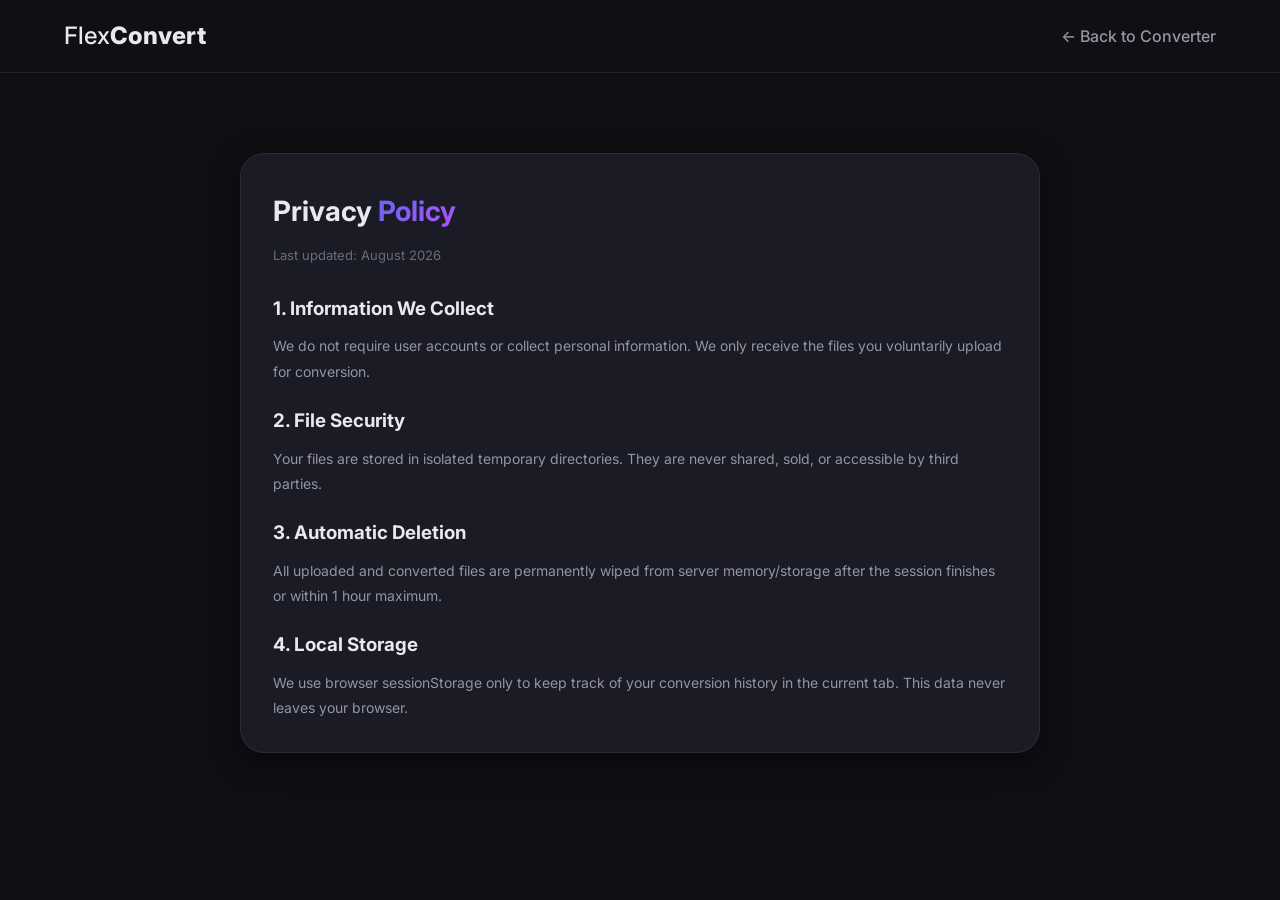
<file: static/privacy.html>
<!DOCTYPE html>
<html lang="en">
<head>
    <meta charset="UTF-8">
    <meta name="viewport" content="width=device-width, initial-scale=1.0">
    <title>Privacy Policy - FlexConvert</title>
    <link rel="stylesheet" href="css/style.css">
    <link rel="preconnect" href="https://fonts.googleapis.com">
    <link rel="preconnect" href="https://fonts.gstatic.com" crossorigin>
    <link href="https://fonts.googleapis.com/css2?family=Inter:wght@400;500;600;700;800&display=swap" rel="stylesheet">
</head>
<body class="dark-mode">
    <header class="header">
        <div class="container header-container">
            <a href="index.html" class="logo">
                <span class="logo-normal">Flex</span><span class="logo-bold">Convert</span>
            </a>
            <nav class="nav-links">
                <a href="index.html">← Back to Converter</a>
            </nav>
        </div>
    </header>

    <main class="section">
        <div class="container">
            <div class="glass-panel" style="text-align: left; max-width: 800px; margin: 0 auto; line-height: 1.8;">
                <h1 style="font-size: 28px; margin-bottom: 8px;">Privacy <span class="gradient-text">Policy</span></h1>
                <p style="color: var(--text-muted); font-size: 13px; margin-bottom: 24px;">Last updated: August 2026</p>

                <h3 style="margin-top: 20px; margin-bottom: 8px; color: var(--text-primary);">1. Information We Collect</h3>
                <p style="color: var(--text-secondary); font-size: 14px;">We do not require user accounts or collect personal information. We only receive the files you voluntarily upload for conversion.</p>

                <h3 style="margin-top: 20px; margin-bottom: 8px; color: var(--text-primary);">2. File Security</h3>
                <p style="color: var(--text-secondary); font-size: 14px;">Your files are stored in isolated temporary directories. They are never shared, sold, or accessible by third parties.</p>

                <h3 style="margin-top: 20px; margin-bottom: 8px; color: var(--text-primary);">3. Automatic Deletion</h3>
                <p style="color: var(--text-secondary); font-size: 14px;">All uploaded and converted files are permanently wiped from server memory/storage after the session finishes or within 1 hour maximum.</p>

                <h3 style="margin-top: 20px; margin-bottom: 8px; color: var(--text-primary);">4. Local Storage</h3>
                <p style="color: var(--text-secondary); font-size: 14px;">We use browser sessionStorage only to keep track of your conversion history in the current tab. This data never leaves your browser.</p>
            </div>
        </div>
    </main>
</body>
</html>
</file>
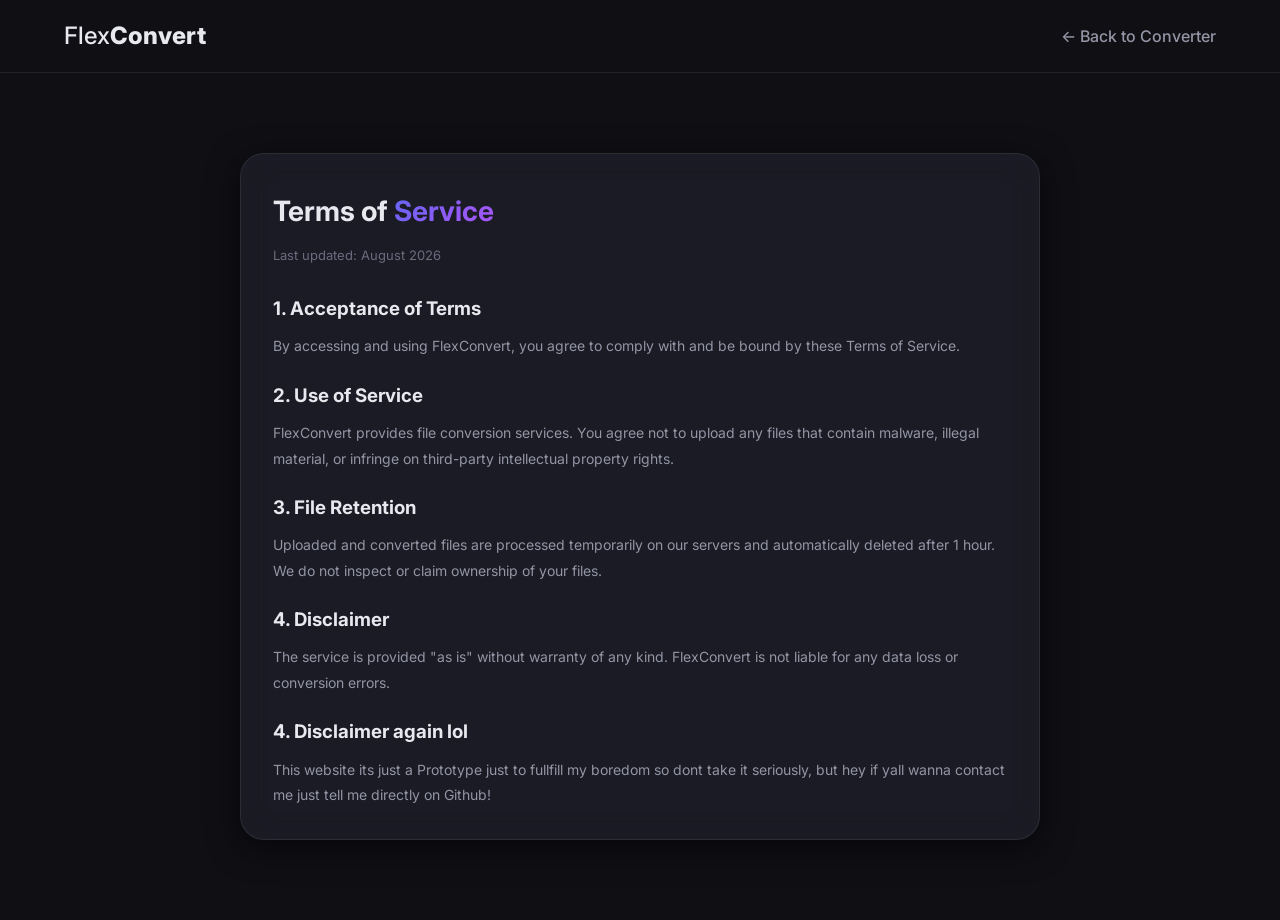
<file: static/terms and condition.html>
<!DOCTYPE html>
<html lang="en">
<head>
    <meta charset="UTF-8">
    <meta name="viewport" content="width=device-width, initial-scale=1.0">
    <title>Terms of Service - FlexConvert</title>
    <link rel="stylesheet" href="css/style.css">
    <link rel="preconnect" href="https://fonts.googleapis.com">
    <link rel="preconnect" href="https://fonts.gstatic.com" crossorigin>
    <link href="https://fonts.googleapis.com/css2?family=Inter:wght@400;500;600;700;800&display=swap" rel="stylesheet">
</head>
<body class="dark-mode">
    <header class="header">
        <div class="container header-container">
            <a href="index.html" class="logo">
                <span class="logo-normal">Flex</span><span class="logo-bold">Convert</span>
            </a>
            <nav class="nav-links">
                <a href="index.html">← Back to Converter</a>
            </nav>
        </div>
    </header>

    <main class="section">
        <div class="container">
            <div class="glass-panel" style="text-align: left; max-width: 800px; margin: 0 auto; line-height: 1.8;">
                <h1 style="font-size: 28px; margin-bottom: 8px;">Terms of <span class="gradient-text">Service</span></h1>
                <p style="color: var(--text-muted); font-size: 13px; margin-bottom: 24px;">Last updated: August 2026</p>

                <h3 style="margin-top: 20px; margin-bottom: 8px; color: var(--text-primary);">1. Acceptance of Terms</h3>
                <p style="color: var(--text-secondary); font-size: 14px;">By accessing and using FlexConvert, you agree to comply with and be bound by these Terms of Service.</p>

                <h3 style="margin-top: 20px; margin-bottom: 8px; color: var(--text-primary);">2. Use of Service</h3>
                <p style="color: var(--text-secondary); font-size: 14px;">FlexConvert provides file conversion services. You agree not to upload any files that contain malware, illegal material, or infringe on third-party intellectual property rights.</p>

                <h3 style="margin-top: 20px; margin-bottom: 8px; color: var(--text-primary);">3. File Retention</h3>
                <p style="color: var(--text-secondary); font-size: 14px;">Uploaded and converted files are processed temporarily on our servers and automatically deleted after 1 hour. We do not inspect or claim ownership of your files.</p>

                <h3 style="margin-top: 20px; margin-bottom: 8px; color: var(--text-primary);">4. Disclaimer</h3>
                <p style="color: var(--text-secondary); font-size: 14px;">The service is provided "as is" without warranty of any kind. FlexConvert is not liable for any data loss or conversion errors.</p>

                <h3 style="margin-top: 20px; margin-bottom: 8px; color: var(--text-primary);">4. Disclaimer again lol</h3>
                <p style="color: var(--text-secondary); font-size: 14px;">This website its just a Prototype just to fullfill my boredom so dont take it seriously, but hey if yall wanna contact me just tell me directly on Github!</p>
            </div>
        </div>
    </main>
</body>
</html>
</file>
<file: static/css/style.css>
:root {
  --bg-primary: #0f0f14;
  --bg-secondary: #16161d;
  --bg-card: rgba(30, 30, 42, 0.8);
  --bg-card-hover: rgba(40, 40, 55, 0.9);
  --text-primary: #e8e8ef;
  --text-secondary: #9495a5;
  --text-muted: #6b6c7e;
  --accent-primary: #6366f1;
  --accent-secondary: #8b5cf6;
  --accent-gradient: linear-gradient(135deg, #6366f1, #8b5cf6, #a855f7);
  --success: #10b981;
  --error: #ef4444;
  --warning: #f59e0b;
  --border: rgba(255, 255, 255, 0.08);
  --border-hover: rgba(255, 255, 255, 0.15);
  --radius-sm: 8px;
  --radius-md: 12px;
  --radius-lg: 16px;
  --radius-xl: 24px;
  --shadow-sm: 0 2px 8px rgba(0, 0, 0, 0.3);
  --shadow-md: 0 4px 16px rgba(0, 0, 0, 0.4);
  --shadow-lg: 0 8px 32px rgba(0, 0, 0, 0.5);
  --transition: all 0.3s cubic-bezier(0.4, 0, 0.2, 1);
}

.light-mode {
  --bg-primary: #f8f9fc;
  --bg-secondary: #ffffff;
  --bg-card: rgba(255, 255, 255, 0.9);
  --bg-card-hover: rgba(255, 255, 255, 1);
  --text-primary: #1a1a2e;
  --text-secondary: #4a4a68;
  --text-muted: #8888a0;
  --border: rgba(0, 0, 0, 0.08);
  --border-hover: rgba(0, 0, 0, 0.15);
  --shadow-sm: 0 2px 8px rgba(0, 0, 0, 0.06);
  --shadow-md: 0 4px 16px rgba(0, 0, 0, 0.08);
  --shadow-lg: 0 8px 32px rgba(0, 0, 0, 0.12);
}

* {
  margin: 0;
  padding: 0;
  box-sizing: border-box;
}

body {
  font-family: 'Inter', system-ui, -apple-system, sans-serif;
  background-color: var(--bg-primary);
  color: var(--text-primary);
  line-height: 1.5;
  transition: var(--transition);
  min-height: 100vh;
  display: flex;
  flex-direction: column;
}

/* Scrollbar */
::-webkit-scrollbar {
  width: 8px;
  height: 8px;
}
::-webkit-scrollbar-track {
  background: var(--bg-primary);
}
::-webkit-scrollbar-thumb {
  background: var(--border-hover);
  border-radius: var(--radius-sm);
}
::-webkit-scrollbar-thumb:hover {
  background: var(--text-muted);
}

.container {
  max-width: 1200px;
  margin: 0 auto;
  padding: 0 24px;
}

.section {
  padding: 80px 0;
}

/* Header */
.header {
  position: sticky;
  top: 0;
  background: var(--bg-primary);
  backdrop-filter: blur(12px);
  -webkit-backdrop-filter: blur(12px);
  border-bottom: 1px solid var(--border);
  z-index: 100;
}

.header-container {
  display: flex;
  justify-content: space-between;
  align-items: center;
  height: 72px;
}

.logo {
  text-decoration: none;
  font-size: 24px;
  color: var(--text-primary);
  display: flex;
  align-items: center;
}

.logo-normal {
  font-weight: 500;
}

.logo-bold {
  font-weight: 800;
}

.nav-links {
  display: flex;
  gap: 32px;
}

.nav-links a {
  text-decoration: none;
  color: var(--text-secondary);
  font-weight: 500;
  transition: var(--transition);
}

.nav-links a:hover {
  color: var(--text-primary);
}

.theme-toggle {
  background: transparent;
  border: 1px solid var(--border);
  color: var(--text-primary);
  width: 40px;
  height: 40px;
  border-radius: 50%;
  display: flex;
  align-items: center;
  justify-content: center;
  cursor: pointer;
  transition: var(--transition);
}

.theme-toggle:hover {
  background: var(--bg-secondary);
  border-color: var(--border-hover);
}

/* Hero Section */
.hero {
  text-align: center;
  padding: 100px 0 60px;
}

.hero-title {
  font-size: 48px;
  font-weight: 800;
  margin-bottom: 16px;
  line-height: 1.2;
}

.gradient-text {
  background: var(--accent-gradient);
  -webkit-background-clip: text;
  background-clip: text;
  color: transparent;
}

.hero-subtitle {
  font-size: 18px;
  color: var(--text-secondary);
  max-width: 600px;
  margin: 0 auto 48px;
}

/* Converter Card */
.glass-panel {
  background: var(--bg-card);
  backdrop-filter: blur(16px);
  -webkit-backdrop-filter: blur(16px);
  border: 1px solid var(--border);
  border-radius: var(--radius-xl);
  padding: 32px;
  box-shadow: var(--shadow-lg);
  max-width: 800px;
  margin: 0 auto;
  transition: var(--transition);
}

.drop-zone {
  border: 2px dashed var(--border-hover);
  border-radius: var(--radius-lg);
  min-height: 200px;
  display: flex;
  align-items: center;
  justify-content: center;
  cursor: pointer;
  transition: var(--transition);
  position: relative;
  overflow: hidden;
}

.drop-zone:hover {
  border-color: var(--text-muted);
  transform: scale(0.99);
}

.drop-zone.active {
  border-color: var(--accent-primary);
  border-style: solid;
  background: rgba(99, 102, 241, 0.1);
}

.drop-content {
  text-align: center;
  color: var(--text-secondary);
  pointer-events: none;
}

.drop-icon {
  margin-bottom: 16px;
  color: var(--accent-primary);
}

.hidden-input {
  display: none;
}

/* File Info Area */
.file-info-area {
  margin-top: 24px;
  animation: fadeIn 0.3s ease-out;
}

.file-info-row {
  display: flex;
  align-items: center;
  justify-content: space-between;
  flex-wrap: wrap;
  gap: 16px;
}

.file-details {
  display: flex;
  align-items: center;
  gap: 16px;
  background: var(--bg-secondary);
  padding: 12px 24px;
  border-radius: var(--radius-md);
  border: 1px solid var(--border);
  flex: 1;
  min-width: 250px;
}

.file-icon {
  font-size: 24px;
}

.file-text {
  flex: 1;
  text-align: left;
}

.file-name {
  font-size: 14px;
  font-weight: 600;
  margin-bottom: 4px;
  white-space: nowrap;
  overflow: hidden;
  text-overflow: ellipsis;
  max-width: 150px;
}

.file-size {
  font-size: 12px;
  color: var(--text-muted);
}

.format-badge {
  background: var(--bg-primary);
  color: var(--text-primary);
  font-size: 12px;
  font-weight: 600;
  padding: 4px 10px;
  border-radius: 20px;
  border: 1px solid var(--border);
  text-transform: uppercase;
}

.conversion-controls {
  display: flex;
  align-items: center;
  gap: 16px;
}

.arrow-icon {
  color: var(--text-muted);
}

.output-select-wrapper {
  position: relative;
}

.output-select {
  appearance: none;
  background: var(--bg-secondary);
  color: var(--text-primary);
  border: 1px solid var(--border);
  border-radius: var(--radius-md);
  padding: 12px 36px 12px 16px;
  font-family: inherit;
  font-size: 14px;
  font-weight: 500;
  cursor: pointer;
  outline: none;
  transition: var(--transition);
  min-width: 140px;
}

.output-select:focus {
  border-color: var(--accent-primary);
}

.btn {
  font-family: inherit;
  font-weight: 600;
  font-size: 14px;
  padding: 12px 24px;
  border-radius: var(--radius-md);
  border: none;
  cursor: pointer;
  transition: var(--transition);
  display: inline-flex;
  align-items: center;
  justify-content: center;
  gap: 8px;
}

.btn:disabled {
  opacity: 0.5;
  cursor: not-allowed;
}

.btn-primary {
  background: var(--accent-gradient);
  color: white;
  box-shadow: 0 4px 12px rgba(99, 102, 241, 0.3);
}

.btn-primary:hover:not(:disabled) {
  box-shadow: 0 6px 16px rgba(99, 102, 241, 0.4);
  transform: translateY(-1px);
}

/* Progress Area */
.progress-area {
  margin-top: 24px;
  animation: slideUp 0.3s ease-out;
}

.progress-header {
  display: flex;
  justify-content: space-between;
  margin-bottom: 8px;
  font-size: 14px;
  font-weight: 500;
}

.progress-track {
  height: 6px;
  background: var(--bg-secondary);
  border-radius: 10px;
  overflow: hidden;
}

.progress-bar {
  height: 100%;
  width: 0%;
  background: var(--accent-gradient);
  border-radius: 10px;
  transition: width 0.3s ease;
}

/* Result Area */
.result-area {
  margin-top: 24px;
  animation: slideUp 0.3s ease-out;
}

.success-box {
  background: rgba(16, 185, 129, 0.1);
  border: 1px solid var(--success);
  border-left: 4px solid var(--success);
  border-radius: var(--radius-md);
  padding: 20px 24px;
  display: flex;
  justify-content: space-between;
  align-items: center;
  flex-wrap: wrap;
  gap: 16px;
}

.result-text h3 {
  color: var(--success);
  font-size: 16px;
  margin-bottom: 4px;
}

.result-text p {
  color: var(--text-primary);
  font-size: 14px;
  font-weight: 500;
}

.result-actions {
  display: flex;
  gap: 12px;
}

.btn-success {
  background: var(--success);
  color: white;
}

.btn-success:hover {
  background: #059669;
}

.btn-outline {
  background: transparent;
  color: var(--text-primary);
  border: 1px solid var(--border);
}

.btn-outline:hover {
  background: var(--bg-secondary);
  border-color: var(--border-hover);
}

/* Section Common */
.section-header {
  text-align: center;
  margin-bottom: 48px;
}

.section-header h2 {
  font-size: 32px;
  font-weight: 700;
  margin-bottom: 12px;
}

.section-header p {
  color: var(--text-secondary);
  font-size: 16px;
}

/* Formats Grid */
.format-grid {
  display: grid;
  grid-template-columns: repeat(1, 1fr);
  gap: 24px;
}

@media (min-width: 768px) {
  .format-grid {
    grid-template-columns: repeat(2, 1fr);
  }
}

@media (min-width: 1024px) {
  .format-grid {
    grid-template-columns: repeat(3, 1fr);
  }
}

.format-card {
  background: var(--bg-card);
  border: 1px solid var(--border);
  border-radius: var(--radius-lg);
  padding: 24px;
  transition: var(--transition);
}

.format-card:hover {
  transform: translateY(-4px);
  box-shadow: var(--shadow-md);
  border-color: var(--border-hover);
  background: var(--bg-card-hover);
}

.format-card-header {
  display: flex;
  align-items: center;
  gap: 12px;
  margin-bottom: 16px;
}

.format-card-icon {
  font-size: 24px;
}

.format-card-title {
  font-size: 18px;
  font-weight: 600;
}

.format-badge-list {
  display: flex;
  flex-wrap: wrap;
  gap: 8px;
}

.format-card-badge {
  font-size: 12px;
  padding: 4px 10px;
  border-radius: 20px;
  font-weight: 500;
}

/* Badges Colors */
.badge-image { background: rgba(236, 72, 153, 0.15); color: #ec4899; }
.badge-document { background: rgba(59, 130, 246, 0.15); color: #3b82f6; }
.badge-spreadsheet { background: rgba(16, 185, 129, 0.15); color: #10b981; }
.badge-audio { background: rgba(245, 158, 11, 0.15); color: #f59e0b; }
.badge-video { background: rgba(239, 68, 68, 0.15); color: #ef4444; }
.badge-archive { background: rgba(139, 92, 246, 0.15); color: #8b5cf6; }
.badge-data { background: rgba(107, 114, 128, 0.15); color: #9ca3af; }

.light-mode .badge-image { background: #fce7f3; color: #be185d; }
.light-mode .badge-document { background: #dbeafe; color: #1d4ed8; }
.light-mode .badge-spreadsheet { background: #d1fae5; color: #047857; }
.light-mode .badge-audio { background: #fef3c7; color: #b45309; }
.light-mode .badge-video { background: #fee2e2; color: #b91c1c; }
.light-mode .badge-archive { background: #ede9fe; color: #6d28d9; }
.light-mode .badge-data { background: #f3f4f6; color: #374151; }

/* How It Works */
.steps-grid {
  display: flex;
  flex-direction: column;
  gap: 32px;
}

@media (min-width: 768px) {
  .steps-grid {
    flex-direction: row;
  }
}

.step-card {
  flex: 1;
  text-align: center;
  padding: 32px;
  background: var(--bg-card);
  border-radius: var(--radius-lg);
  border: 1px solid var(--border);
  position: relative;
}

.step-icon {
  width: 64px;
  height: 64px;
  background: var(--accent-gradient);
  color: white;
  border-radius: 50%;
  display: flex;
  align-items: center;
  justify-content: center;
  font-size: 24px;
  font-weight: 700;
  margin: 0 auto 24px;
  box-shadow: var(--shadow-md);
}

.step-card h3 {
  font-size: 20px;
  margin-bottom: 12px;
}

.step-card p {
  color: var(--text-secondary);
  font-size: 15px;
}

/* History Section */
.history-list {
  background: var(--bg-card);
  border-radius: var(--radius-lg);
  border: 1px solid var(--border);
  overflow: hidden;
  max-width: 800px;
  margin: 0 auto;
}

.history-item {
  display: flex;
  align-items: center;
  justify-content: space-between;
  padding: 16px 24px;
  border-bottom: 1px solid var(--border);
  transition: var(--transition);
}

.history-item:last-child {
  border-bottom: none;
}

.history-item:hover {
  background: var(--bg-card-hover);
}

.history-item-info {
  display: flex;
  flex-direction: column;
}

.history-filename {
  font-weight: 600;
  font-size: 14px;
}

.history-meta {
  color: var(--text-muted);
  font-size: 12px;
  display: flex;
  gap: 12px;
  margin-top: 4px;
}

.empty-history {
  padding: 32px;
  text-align: center;
  color: var(--text-muted);
  font-style: italic;
}

/* Footer */
.footer {
  border-top: 1px solid var(--border);
  padding: 32px 0;
  margin-top: auto;
}

.footer-container {
  display: flex;
  flex-direction: column;
  align-items: center;
  gap: 16px;
  color: var(--text-secondary);
  font-size: 14px;
}

@media (min-width: 768px) {
  .footer-container {
    flex-direction: row;
    justify-content: space-between;
  }
}

.footer-links {
  display: flex;
  gap: 24px;
}

.footer-links a {
  color: var(--text-secondary);
  text-decoration: none;
  transition: var(--transition);
}

.footer-links a:hover {
  color: var(--text-primary);
}

/* Toast Notifications */
.toast-container {
  position: fixed;
  top: 24px;
  right: 24px;
  z-index: 9999;
  display: flex;
  flex-direction: column;
  gap: 12px;
}

.toast {
  background: var(--bg-secondary);
  color: var(--text-primary);
  padding: 16px 24px;
  border-radius: var(--radius-sm);
  box-shadow: var(--shadow-lg);
  border: 1px solid var(--border);
  border-left: 4px solid transparent;
  min-width: 250px;
  animation: slideInRight 0.3s cubic-bezier(0.4, 0, 0.2, 1) forwards;
}

.toast.success { border-left-color: var(--success); }
.toast.error { border-left-color: var(--error); }
.toast.info { border-left-color: var(--accent-primary); }

.toast-fade-out {
  animation: fadeOut 0.3s cubic-bezier(0.4, 0, 0.2, 1) forwards;
}

/* Utils */
.hidden {
  display: none !important;
}

/* Animations */
@keyframes fadeIn {
  from { opacity: 0; }
  to { opacity: 1; }
}

@keyframes slideUp {
  from { opacity: 0; transform: translateY(10px); }
  to { opacity: 1; transform: translateY(0); }
}

@keyframes slideInRight {
  from { opacity: 0; transform: translateX(100%); }
  to { opacity: 1; transform: translateX(0); }
}

@keyframes fadeOut {
  from { opacity: 1; transform: translateX(0); }
  to { opacity: 0; transform: translateX(100%); }
}
</file>
